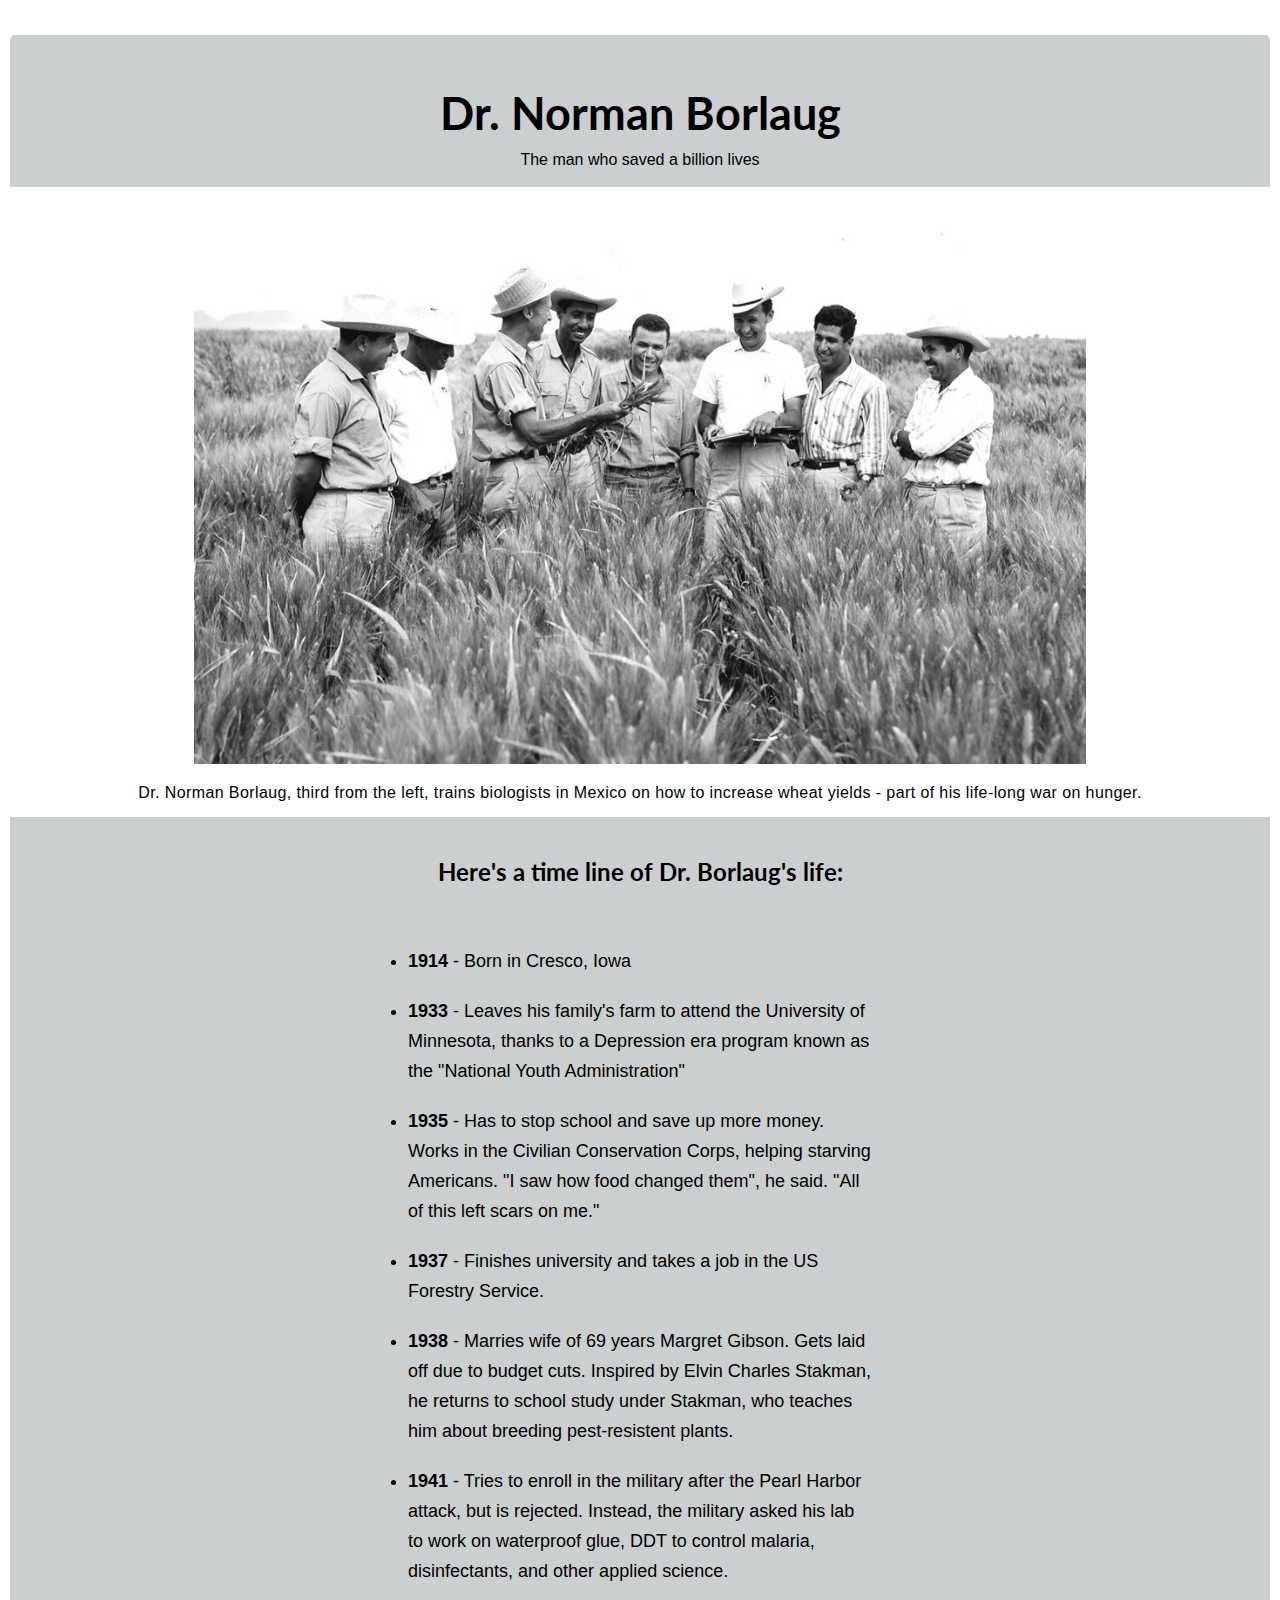
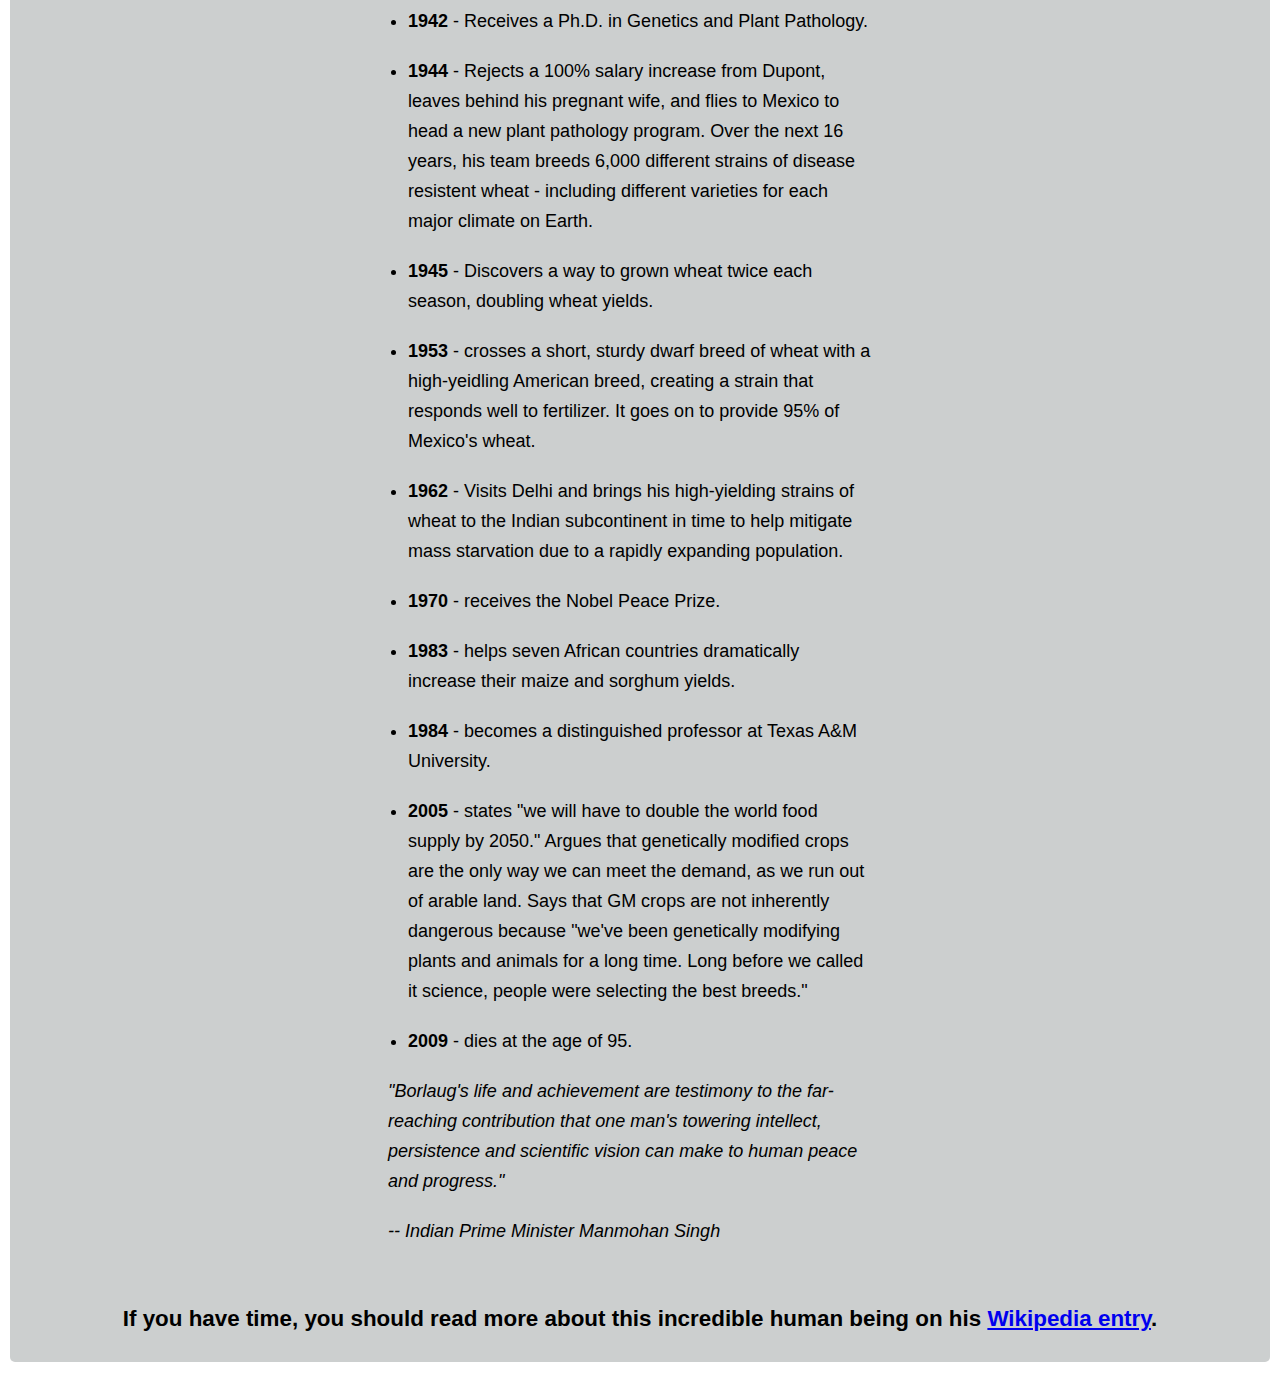
<file: tribute_page/index.html>
<!DOCTYPE html>
<html lang="en">
<head>
    <meta charset="UTF-8">
    <meta http-equiv="X-UA-Compatible" content="IE=edge">
    <meta name="viewport" content="width=device-width, initial-scale=1.0">
    <title>FCC: Tribute Page</title>
    <link rel="stylesheet" href="styles.css">
</head>
<body>
    <div id="main">
        <div id="title">
            <h1>Dr. Norman Borlaug</h1>
            <p>The man who saved a billion lives</p>
        </div>
        <div id="img-div">
            <img src="img/IMG.jpg" alt="" id="image">
            <p id="img-caption">Dr. Norman Borlaug, third from the left, trains biologists in Mexico on how to increase wheat yields - part of his life-long war on hunger.</p>
        </div>
        <div id="tribute-info">
            <h2>Here's a time line of Dr. Borlaug's life:</h2>
            <ul>
                <li>
                    <strong>1914</strong> - Born in Cresco, Iowa
                </li>
                <li>
                    <strong>1933</strong> - Leaves his family's farm to attend the University of Minnesota, thanks to a Depression era program known as the "National Youth Administration"
                </li>
                <li>
                    <strong>1935</strong> - Has to stop school and save up more money. Works in the Civilian Conservation Corps, helping starving Americans. "I saw how food changed them", he said. "All of this left scars on me."
                </li>
                <li>
                    <strong>1937</strong> - Finishes university and takes a job in the US Forestry Service.
                </li>
                <li>
                    <strong>1938</strong> - Marries wife of 69 years Margret Gibson. Gets laid off due to budget cuts. Inspired by Elvin Charles Stakman, he returns to school study under Stakman, who teaches him about breeding pest-resistent plants.
                </li>
                <li>
                    <strong>1941</strong> - Tries to enroll in the military after the Pearl Harbor attack, but is rejected. Instead, the military asked his lab to work on waterproof glue, DDT to control malaria, disinfectants, and other applied science.
                </li>
                <li>
                    <strong>1942</strong> - Receives a Ph.D. in Genetics and Plant Pathology.
                </li>
                <li>
                    <strong>1944</strong> - Rejects a 100% salary increase from Dupont, leaves behind his pregnant wife, and flies to Mexico to head a new plant pathology program. Over the next 16 years, his team breeds 6,000 different strains of disease resistent wheat - including different varieties for each major climate on Earth.
                </li>
                <li>
                    <strong>1945</strong> - Discovers a way to grown wheat twice each season, doubling wheat yields.
                </li>
                <li>
                    <strong>1953</strong> - crosses a short, sturdy dwarf breed of wheat with a high-yeidling American breed, creating a strain that responds well to fertilizer. It goes on to provide 95% of Mexico's wheat.
                </li>
                <li>
                    <strong>1962</strong> - Visits Delhi and brings his high-yielding strains of wheat to the Indian subcontinent in time to help mitigate mass starvation due to a rapidly expanding population.
                </li>
                <li>
                    <strong>1970</strong> - receives the Nobel Peace Prize.
                </li>
                <li>
                    <strong>1983</strong> - helps seven African countries dramatically increase their maize and sorghum yields.
                </li>
                <li>
                    <strong>1984</strong> - becomes a distinguished professor at Texas A&M University.
                </li>
                <li>
                    <strong>2005</strong> - states "we will have to double the world food supply by 2050." Argues that genetically modified crops are the only way we can meet the demand, as we run out of arable land. Says that GM crops are not inherently dangerous because "we've been genetically modifying plants and animals for a long time. Long before we called it science, people were selecting the best breeds."
                </li>
                <li>
                    <strong>2009</strong> - dies at the age of 95.
                </li>

            </ul>
            <p>
                "Borlaug's life and achievement are testimony to the far-reaching contribution that one man's towering intellect, persistence and scientific vision can make to human peace and progress."
            </p>
            <p> 
                -- Indian Prime Minister Manmohan Singh
            </p>
        </div>
        <p>
            If you have time, you should read more about this incredible human being on his <a href="https://en.wikipedia.org/wiki/Norman_Borlaug" target="_blank" id="tribute-link">Wikipedia entry</a>.
        </p>
    </div>

    <script src="https://cdn.freecodecamp.org/testable-projects-fcc/v1/bundle.js"></script>
</body>
</html>
</file>
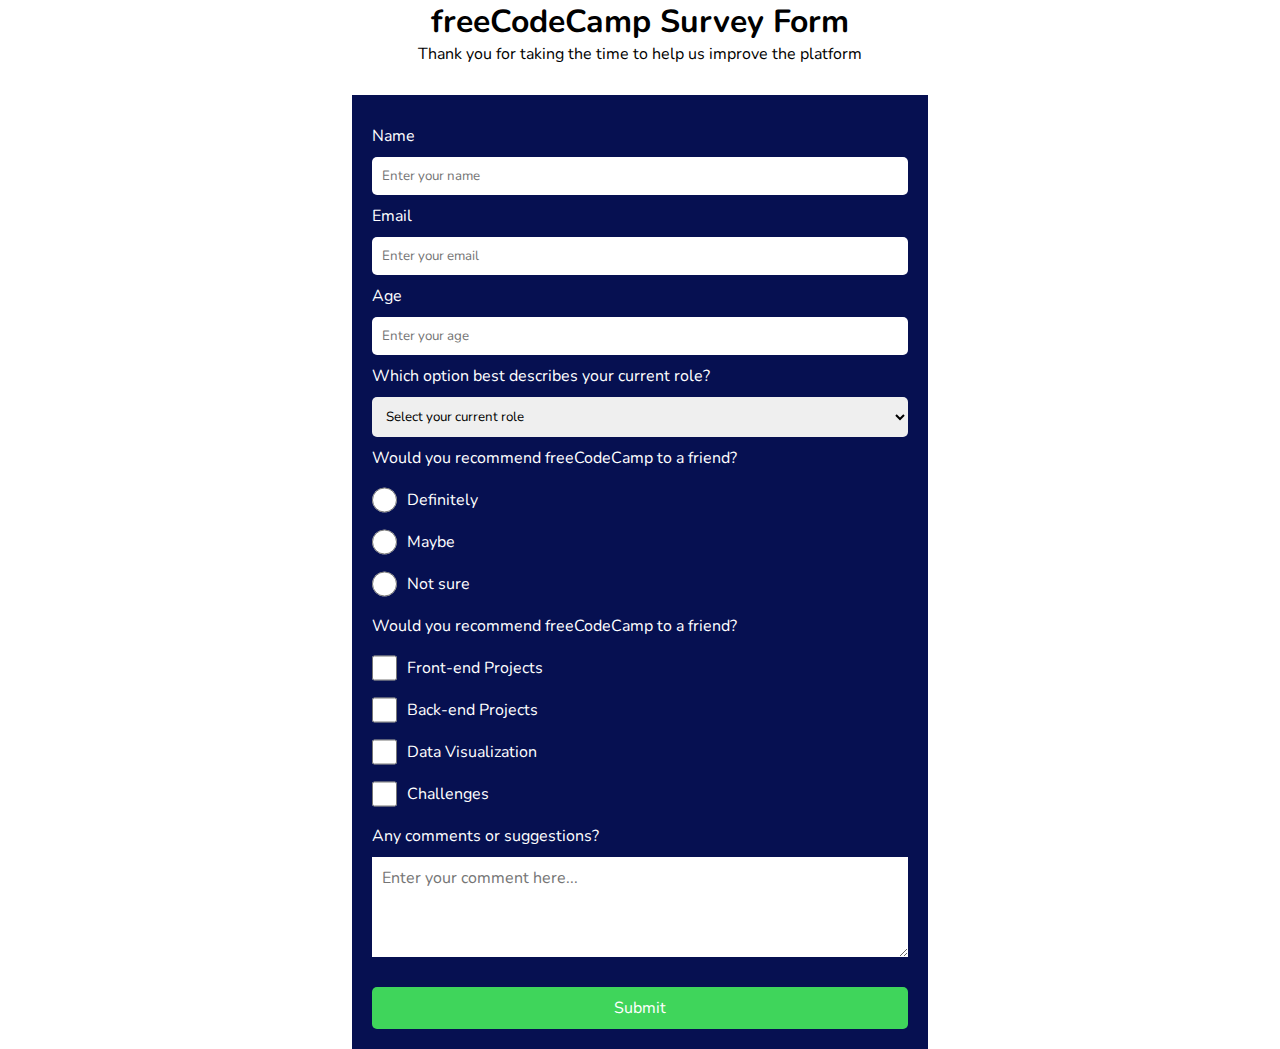
<file: survey_form/survey_form.html>
<!DOCTYPE html>
<html lang="en">
<head>
    <meta charset="UTF-8">
    <meta http-equiv="X-UA-Compatible" content="IE=edge">
    <meta name="viewport" content="width=device-width, initial-scale=1.0">
    <title>Survey Form</title>
    <link rel="stylesheet" href="styles.css">
    <!-- GOOGLE FONTS -->
    <link rel="preconnect" href="https://fonts.googleapis.com">
    <link rel="preconnect" href="https://fonts.gstatic.com" crossorigin>
    <link href="https://fonts.googleapis.com/css2?family=Nunito:ital,wght@0,200;0,300;0,400;0,500;0,600;0,700;0,800;0,900;0,1000;1,200;1,300;1,400;1,500;1,600;1,700;1,800;1,900&display=swap" rel="stylesheet">
</head>
<body>
    <h1 id="title">freeCodeCamp Survey Form</h1>
    <p id="description">Thank you for taking the time to help us improve the platform</p>
    <form id="survey-form">
        <label id="name-label">Name</label>
        <input type="text" name="name" id="name" placeholder="Enter your name" required>
        <label id="email-label">Email</label>
        <input type="email" name="email" id="email" placeholder="Enter your email" required>
        <label id="number-label">Age</label>
        <input type="number" name="number" min="18" max="100" id="number" placeholder="Enter your age" required>
        <div>
            <label for="dropdown-label">Which option best describes your current role?</label>
            <select name="" id="dropdown" required>
                <option selected disabled>Select your current role</option>
                <option value="1">Student</option>
                <option value="2">Full Time Job</option>
                <option value="3">Full Time Learner</option>
                <option value="4">Prefer not to say</option>
            </select>
        </div>
        <div class="radio-inputs">
            <label for="radio-label">Would you recommend freeCodeCamp to a friend?</label>
            <div>
                <input type="radio" name="radio" value="Definitely">
                <label>Definitely</label>
            </div>
            <div>
                <input type="radio" name="radio" value="Maybe">
                <label>Maybe</label>
            </div>
            <div>
                <input type="radio" name="radio" value="Not sure">
                <label>Not sure</label>
            </div>
        </div>
        <div class="check-inputs">
            <label for="checkbox-label">Would you recommend freeCodeCamp to a friend?</label>
            <div>
                <input type="checkbox" name="checkbox" value="v1">
                <label>Front-end Projects</label>
            </div>
            <div>
                <input type="checkbox" name="checkbox" value="v2">
                <label>Back-end Projects</label>
            </div>
            <div>
                <input type="checkbox" name="checkbox" value="v3">
                <label>Data Visualization</label>
            </div>
            <div>
                <input type="checkbox" name="checkbox" value="v4">
                <label>Challenges</label>
            </div>
        </div>
        <div>
            <label for="">Any comments or suggestions?</label>
            <textarea name="" id="" cols="30" rows="10" placeholder="Enter your comment here..."></textarea>
        </div>
        <input type="submit" id="submit" value="Submit">
    </form>
</body>
</html>
</file>
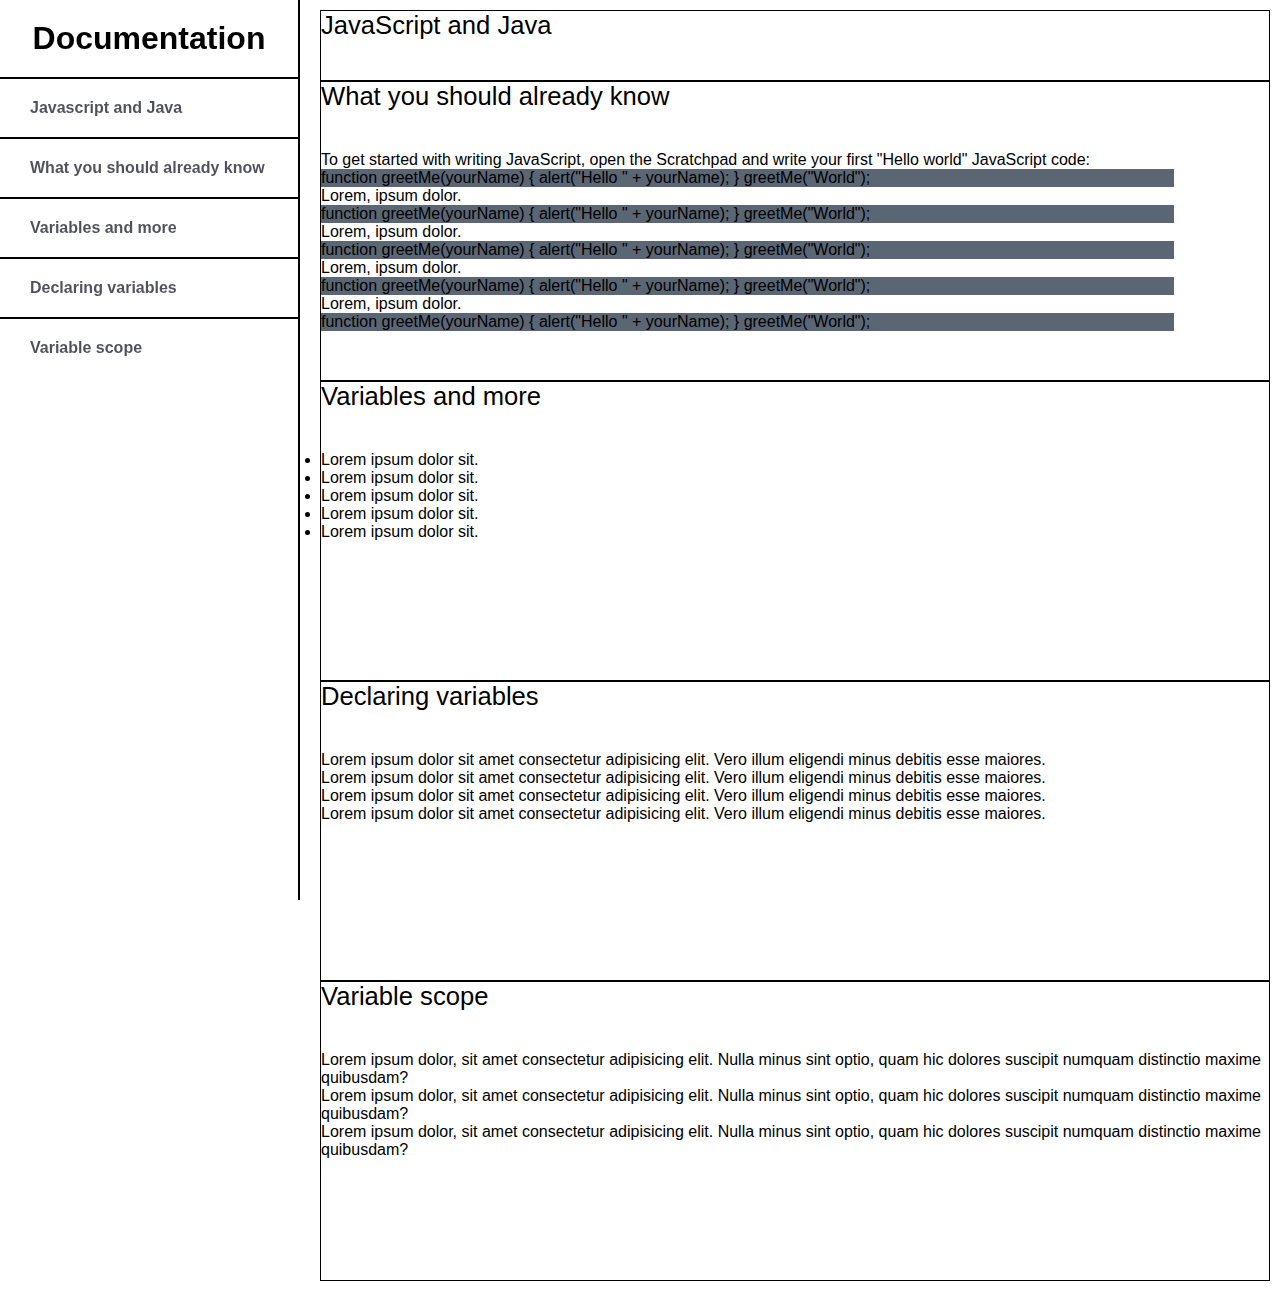
<file: technical_doc_page/technical_page.html>
<!DOCTYPE html>
<html lang="en">
<head>
    <meta charset="UTF-8">
    <meta http-equiv="X-UA-Compatible" content="IE=edge">
    <meta name="viewport" content="width=device-width, initial-scale=1.0">
    <title>Technical Documentation Page</title>
    <link rel="stylesheet" href="./technical_page.css">
</head>
<body>
    <nav id="navbar">
        <header>Documentation</header>
        <ul>
            <a class="nav-link" href="#JavaScript_and_Java">Javascript and Java</a>
            <a class="nav-link" href="#What_you_should_already_know">What you should already know</a>
            <a class="nav-link" href="#Variables_and_more">Variables and more</a>
            <a class="nav-link" href="#Declaring_variables">Declaring variables</a>
            <a class="nav-link" href="#Variable_scope">Variable scope</a>
        </ul>
    </nav>
    <main id="main-doc">
        <section class="main-section" id="JavaScript_and_Java">
            <header>JavaScript and Java</header>
            <p></p>
            <p></p>
            <p></p>
            <p></p>
            <p></p>
            <p></p>
            <p></p>
            <p></p>
            <p></p>
            <p></p>
        </section>
        <section class="main-section" id="What_you_should_already_know">
            <header>What you should already know</header>
            <p>To get started with writing JavaScript, open the Scratchpad and write your first "Hello world" JavaScript code:</p>
            <code>function greetMe(yourName) { alert("Hello " + yourName); }
                greetMe("World");</code>
            <p>Lorem, ipsum dolor.</p>
            <code>function greetMe(yourName) { alert("Hello " + yourName); }
                greetMe("World");
            </code>
            <p>Lorem, ipsum dolor.</p>
            <code>function greetMe(yourName) { alert("Hello " + yourName); }
                greetMe("World");
            </code>
            <p>Lorem, ipsum dolor.</p>
            <code>function greetMe(yourName) { alert("Hello " + yourName); }
                greetMe("World");
            </code>
            <p>Lorem, ipsum dolor.</p>
            <code>function greetMe(yourName) { alert("Hello " + yourName); } 
                greetMe("World");
            </code>
        </section>
        <section class="main-section" id="Variables_and_more">
            <header>Variables and more</header>
            <li>Lorem ipsum dolor sit.</li>
            <li>Lorem ipsum dolor sit.</li>
            <li>Lorem ipsum dolor sit.</li>
            <li>Lorem ipsum dolor sit.</li>
            <li>Lorem ipsum dolor sit.</li>
        </section>
        <section class="main-section" id="Declaring_variables">
            <header>Declaring variables</header>
            <p>Lorem ipsum dolor sit amet consectetur adipisicing elit. Vero illum eligendi minus debitis esse maiores.</p>
            <p>Lorem ipsum dolor sit amet consectetur adipisicing elit. Vero illum eligendi minus debitis esse maiores.</p>
            <p>Lorem ipsum dolor sit amet consectetur adipisicing elit. Vero illum eligendi minus debitis esse maiores.</p>
            <p>Lorem ipsum dolor sit amet consectetur adipisicing elit. Vero illum eligendi minus debitis esse maiores.</p>
        </section>
        <section class="main-section" id="Variable_scope">
            <header>Variable scope</header>
            <p>Lorem ipsum dolor, sit amet consectetur adipisicing elit. Nulla minus sint optio, quam hic dolores suscipit numquam distinctio maxime quibusdam?</p>
            <p>Lorem ipsum dolor, sit amet consectetur adipisicing elit. Nulla minus sint optio, quam hic dolores suscipit numquam distinctio maxime quibusdam?</p>
            <p>Lorem ipsum dolor, sit amet consectetur adipisicing elit. Nulla minus sint optio, quam hic dolores suscipit numquam distinctio maxime quibusdam?</p>
        </section>
    </main>
</body>
</html>
</file>
<file: tribute_page/styles.css>
@import url('https://fonts.googleapis.com/css2?family=Lato:wght@&display=swap');

* {
    margin: 0;
    padding: 0;
}

body {
    font-family: sans-serif;
}

#main {
    margin: 35px 10px;
    background-color: #CCCFCF;
    border-radius: 5px;
}

#title {
    text-align: center;
    padding-top: 45px;
    padding-bottom: 15px;
    line-height: 1.5;
}

#title h1 {
    font-family: 'Lato', sans-serif;
    font-size: 45px;
    font-weight: bold;
}

#img-div {
    background-color: #FFFFFF;
    padding: 35px;
    text-align: center;
}

#image {
    display: block;
    padding: auto;
    width: 75%;
    max-width: 100%;
    margin: 0 auto;
}

#img-caption {
    position: relative;
    font-weight: 100px;
    font-family: sans-serif;
    letter-spacing: .4px;
    top: 20px;
}

#tribute-info {
    position: relative;
    width: 40%;
    text-align: left;
    margin: auto;
    margin-bottom: 20px;
}

#tribute-info h2 {
    font-family: 'Lato', sans-serif;
    display: block;
    text-align: center;
    padding: 40px;
    font-size: 1.5rem;
    font-weight: bold;
}

#tribute-info ul,
#tribute-info p {
    font-size: 18px;
}

#tribute-info ul li {
    font-weight: 500px;
    margin: 20px;
    line-height: 30px;
}

#tribute-info p {
    line-height: 30px;
    margin: 20px auto;
    font-style: oblique;
}


#main > p {
    position: relative;
    margin: 30px;
    text-align: center;
    padding: 30px;
    font-size: 1.4rem;
    font-weight: bold;
}
</file>
<file: survey_form/styles.css>
* {
    margin: 0;
    padding: 0;
    box-sizing: border-box;
    font-family: 'Nunito', sans-serif;
}

body {
    display: flex;
    justify-content: center;
    align-items: center;
    flex-direction: column;
}

input, textarea, select {
    border: none;
    outline: none;
}

form {
    width: 45%;
    margin-top: 30px;
    padding: 20px;
    background: #061051;
    display: flex;
    flex-direction: column;
    align-items: flex-start;
}

form > label {
    margin: 10px 0 10px;
    color: #fff;
}

form > input {
    width: 100%;
    padding: 10px;
    border-radius: 5px;
}

form > div {
    width: 100%;
    display: flex;
    flex-direction: column;
    align-items: flex-start;
}
div > label {
    margin: 10px 0 10px;
    color: #fff;
}
div > input,
div > select,
div > textarea {
    width: 100%;
    padding: 10px;
}
div > input,
div > select {
    border-radius: 5px;
}

div > textarea {
    font-size: 1em;
    height: 100px;
    resize: vertical;
}

.radio-inputs > div,
.check-inputs > div {
    width: 100%;
    display: flex;
    gap: 10px;
}   

.radio-inputs > div input,
.check-inputs > div input {
    display: flex;
}   
.check-inputs > div input,
.radio-inputs > div input {
    width: 25px;
}

#submit {
    width: 100%;
    margin-top: 30px;
    padding: 10px;
    font-size: 1em;
    background: #3fd55b;
    color: #fff
}
</file>
<file: technical_doc_page/technical_page.css>
* {
    margin: 0;
    padding: 0;
    box-sizing: border-box;
    font-family: sans-serif;
}

body {
    width: 100%;
    position: relative;
}

#navbar {
    position: fixed;
    width: 300px;
    top: 0;
    left: 0;
    height: 100%;
    display: flex;
    justify-content: start;
    align-items: center;
    flex-direction: column;
    border-right: 2px solid #000;
}

#navbar header {
    padding: 20px;
    font-size: 2em;
    font-weight: 700;
}

#navbar ul {
    display: flex;
    justify-content: center;
    align-items: start;
    flex-direction: column;
    width: 100%;
}

#navbar ul a {
    width: 100%;
    text-decoration: none;
    padding: 20px 30px;
    border-top: 2px solid #000;
    color: #000111af;
    font-weight: 600;
}

#main-doc {
    position: absolute;
    margin-left: 310px;
    padding: 10px;
    width: calc(100% - 310px);
}

.main-section {
    border: 1px solid #000;
    width: 100%;
}

.main-section:not(:nth-child(1)) {
    width: 100%;
    height: 300px;
}

.main-section header {
    font-size: 1.6em;
    margin-bottom: 40px;
}
.main-section code {
    display: block;
    background: #5b6674;
    width: 90%;
}

@media screen and (max-width: 768px) {
    body {
        width: 100%;
    }

    #navbar {
        position: relative;
    }

    #main-doc {
        width: 100%;
    }
}
</file>
